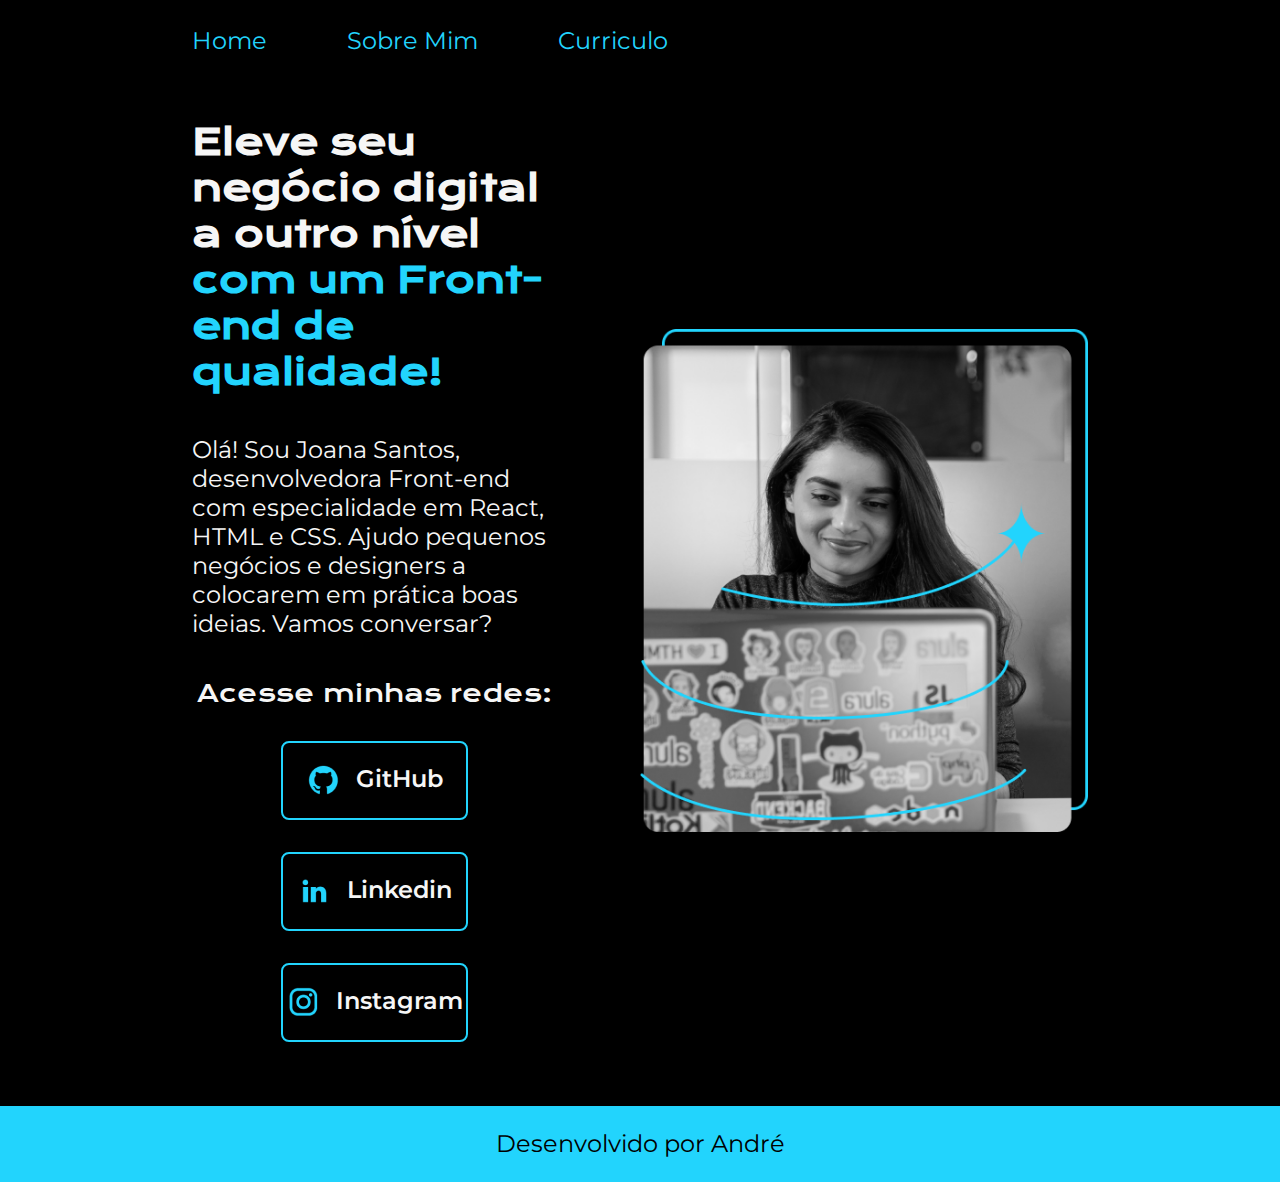
<file: index.html>
<!DOCTYPE html>
<html lang="pt=br">
<head>
    <meta charset="UTF-8">
    <meta name="viewport" content="width=device-width, initial-scale=1.0">
    <title>Curso Front</title>
    <link rel="stylesheet" href="./Styles/styles.css"> 
</head>
<body>
    <header class="cabecalho"> 
        <nav class="cabecalho__menu">
            <a class="cabecalho__menu__link" href="index.html"> Home </a>
            <a class="cabecalho__menu__link" href="sobremim.html"> Sobre Mim </a>
            <a class="cabecalho__menu__link" href="curriculo.html"> Curriculo </a>
        </nav>
    </header>
    <main class="apresentacao">
        <section class="apresentacao__conteudo"> 
            <h1 class="apresentacao__conteudo__titulo">Eleve seu negócio digital a outro nível<strong class="titulo-destaque"> com um Front-end de qualidade!</strong></h1>
            <p class="apresentacao__conteudo__paragrafo">Olá! Sou Joana Santos, desenvolvedora Front-end com especialidade em React, HTML e CSS. Ajudo pequenos negócios e designers a colocarem em prática boas ideias. Vamos conversar?</p>
            <div class = "apresentacao__links"> 
                <h2 class="apresentacao__links__subtitulo"> Acesse minhas redes: </h2>
                <a class="apresentacao__links__navegacao" href="https://github.com"> 
                    <img src="./Assets/github.png" alt="logo github"> 
                    GitHub
                </a>
                <a class="apresentacao__links__navegacao" href="https://linkedin.com">
                    <img src="./Assets/linkedin.png" alt="logo linkedin">
                    Linkedin
                </a>
                <a class="apresentacao__links__navegacao" href="https://instagram.com">
                    <img src="./Assets/instagram.png" alt="logo instagram">
                    Instagram
                </a>
            </div>
        </section>
        <img class= "apresentacao__imagem" src="./Assets/imagem.png" alt="foto joana">
    </main>
    <footer class="rodape">
        <p>Desenvolvido por André </p> 
    </footer>
</body>
</file>
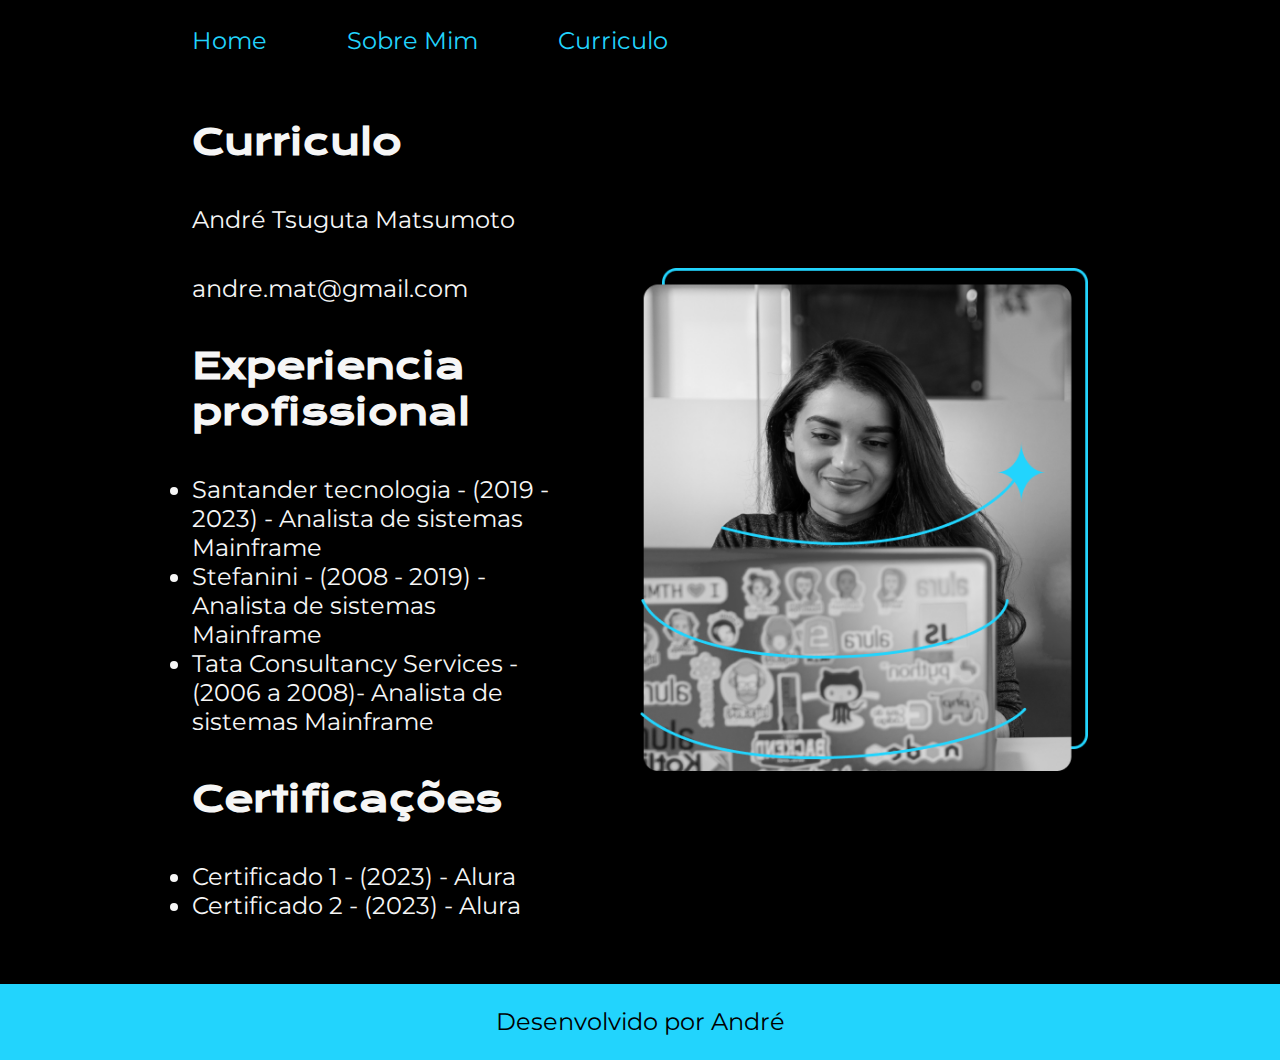
<file: curriculo.html>
<!DOCTYPE html>
<html lang="pt=br">
<head>
    <meta charset="UTF-8">
    <meta name="viewport" content="width=device-width, initial-scale=1.0">
    <title>Curriculo</title>
    <link rel="stylesheet" href="./Styles/styles.css"> 
</head>
<body>
    <header class="cabecalho"> 
        <nav class="cabecalho__menu">
            <a class="cabecalho__menu__link" href="index.html"> Home </a>
            <a class="cabecalho__menu__link" href="sobremim.html"> Sobre Mim </a>
            <a class="cabecalho__menu__link" href="curriculo.html"> Curriculo </a>
        </nav>
    </header>
    <main class="apresentacao">
        <section class="apresentacao__conteudo"> 
            <h1 class="apresentacao__conteudo__titulo"> Curriculo </h1>
            <p class="apresentacao__conteudo__paragrafo">André Tsuguta Matsumoto</p>
            <p class="apresentacao__conteudo__paragrafo">andre.mat@gmail.com</p>
            <h1 class="apresentacao__conteudo__titulo"> Experiencia profissional</h1>
            <ul class="apresentacao__conteudo__paragrafo">
                <li> Santander tecnologia - (2019 - 2023) - Analista de sistemas Mainframe</li>
                <li> Stefanini  - (2008 - 2019) - Analista de sistemas Mainframe</li>
                <li> Tata Consultancy Services - (2006 a 2008)- Analista de sistemas Mainframe</li>
            </ul>
            <h1 class="apresentacao__conteudo__titulo"> Certificações</h1>
            <ul class="apresentacao__conteudo__paragrafo">
                <li> Certificado 1 - (2023) - Alura</li>
                <li> Certificado 2 - (2023) - Alura</li>
            </ul>
        </section>
        <img class= "apresentacao__imagem" src="./Assets/imagem.png" alt="foto joana">
    </main>
    <footer class="rodape">
        <p>Desenvolvido por André </p> 
    </footer>
</body>
</html>
</file>
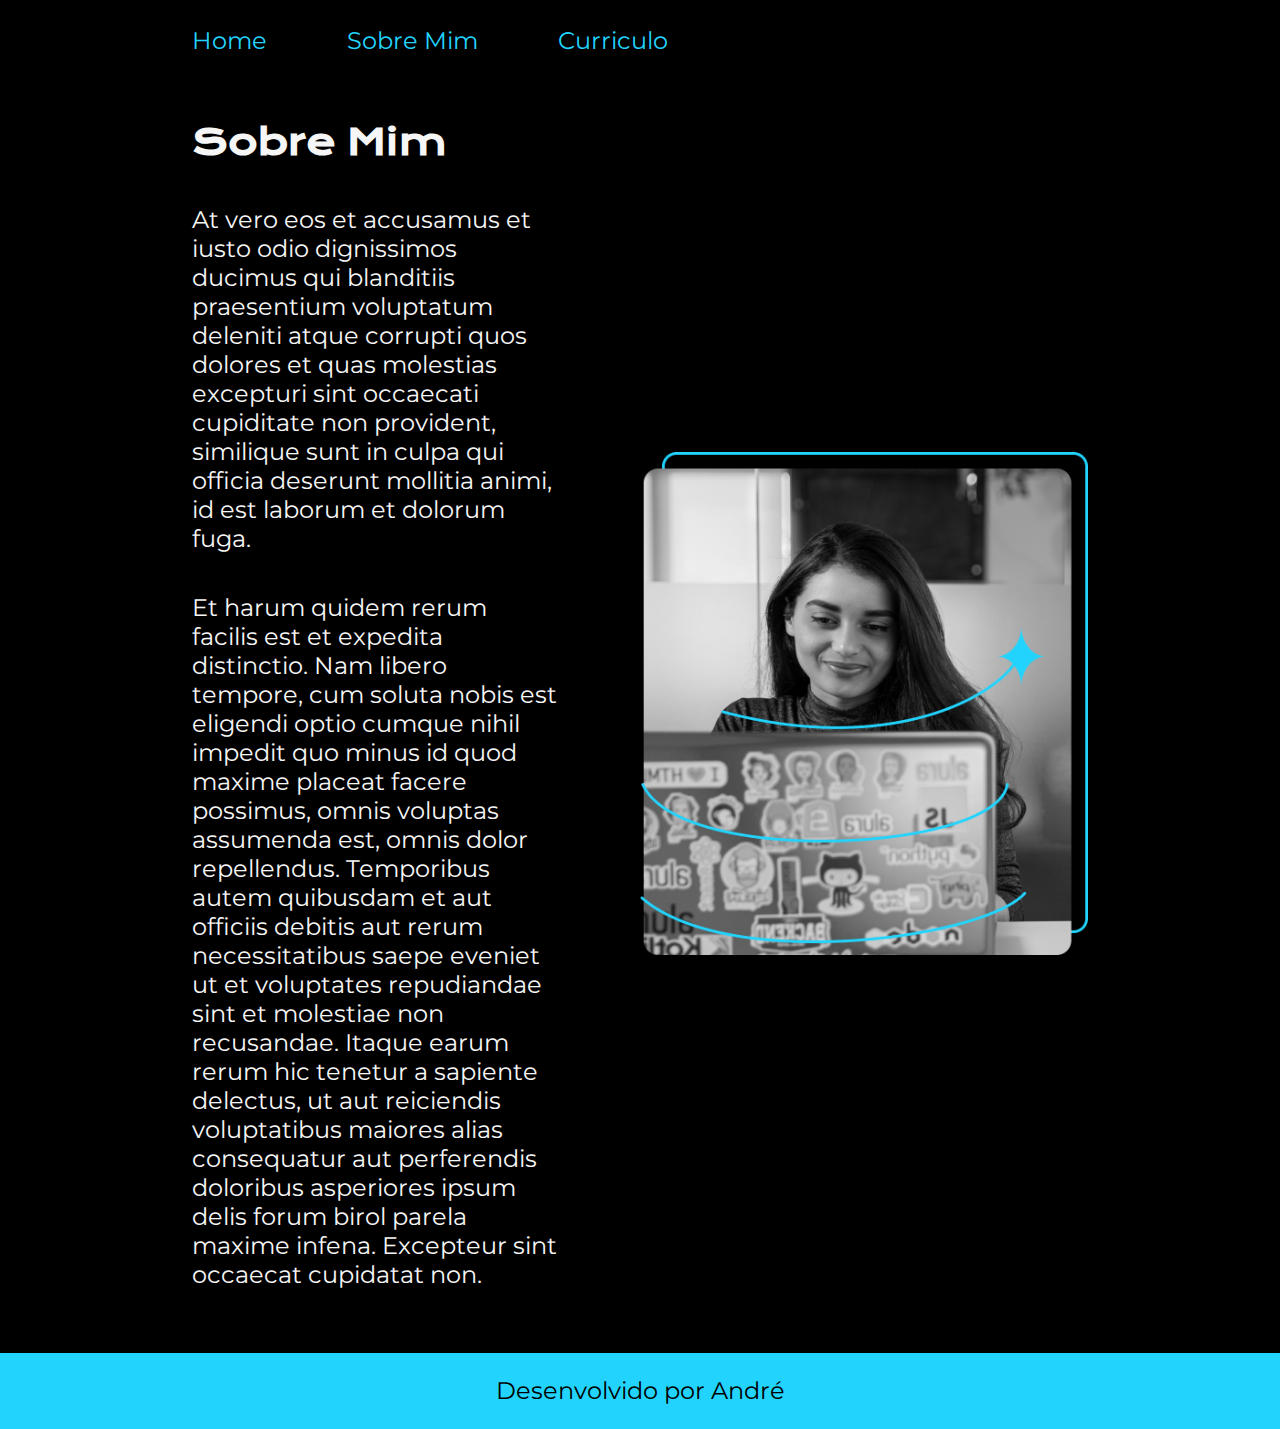
<file: sobremim.html>
<!DOCTYPE html>
<html lang="pt=br">
<head>
    <meta charset="UTF-8">
    <meta name="viewport" content="width=device-width, initial-scale=1.0">
    <title>Sobre Mim</title>
    <link rel="stylesheet" href="./Styles/styles.css"> 
</head>
<body>
    <header class="cabecalho"> 
        <nav class="cabecalho__menu">
            <a class="cabecalho__menu__link" href="index.html"> Home </a>
            <a class="cabecalho__menu__link" href="sobremim.html"> Sobre Mim </a>
            <a class="cabecalho__menu__link" href="curriculo.html"> Curriculo </a>
        </nav>
    </header>
    <main class="apresentacao">
        <section class="apresentacao__conteudo"> 
            <h1 class="apresentacao__conteudo__titulo"> Sobre Mim </h1>
            <p class="apresentacao__conteudo__paragrafo">At vero eos et accusamus et iusto odio dignissimos ducimus qui blanditiis praesentium voluptatum deleniti atque corrupti quos dolores et quas molestias excepturi sint occaecati cupiditate non provident, similique sunt in culpa qui officia deserunt mollitia animi, id est laborum et dolorum fuga.
            </p>
            <p class="apresentacao__conteudo__paragrafo">Et harum quidem rerum facilis est et expedita distinctio. Nam libero tempore, cum soluta nobis est eligendi optio cumque nihil impedit quo minus id quod maxime placeat facere possimus, omnis voluptas assumenda est, omnis dolor repellendus. Temporibus autem quibusdam et aut officiis debitis aut rerum necessitatibus saepe eveniet ut et voluptates repudiandae sint et molestiae non recusandae. Itaque earum rerum hic tenetur a sapiente delectus, ut aut reiciendis voluptatibus maiores alias consequatur aut perferendis doloribus asperiores ipsum delis forum birol parela maxime infena. Excepteur sint occaecat cupidatat non.
            </p>
        </section>
        <img class= "apresentacao__imagem" src="./Assets/imagem.png" alt="foto joana">
    </main>
    <footer class="rodape">
        <p>Desenvolvido por André </p> 
    </footer>
</body>
</file>
<file: Styles/styles.css>
@import url('https://fonts.googleapis.com/css2?family=Krona+One&family=Montserrat:wght@400;600&display=swap');

:root{
    --cor-primaria: #000000;
    --cor-secundaria: #F6F6F6;
    --cor-terciaria: #22D4FD;
    --cor-hover: #272727;
}
/* reset css */
*{
    margin: 0;
    padding: 0;
}
body{
    /* height: 100vh; */
    box-sizing: border-box;
    background-color: var(--cor-primaria);
    color:#F6F6F6;
}

.cabecalho{
    padding: 2% 0% 0% 15%;
}
.cabecalho__menu{
    display: flex;
    gap: 80px;
}
.cabecalho__menu__link{
    font-size: 1.5rem;
    font-family: 'Montserrat', sans-serif;
    color: var(--cor-terciaria);
    text-decoration: none;
}
.apresentacao{
    padding: 5% 15%;
    display: flex;
    align-items: center;
    justify-content: space-between;
    gap: 83px;
}
.apresentacao__conteudo{
    width: 50%;
    display: flex;
    flex-direction: column;
    gap: 40px;
}
.apresentacao__conteudo__titulo{
    font-family: 'Krona One', sans-serif;
    font-size: 2.25rem;
}
.titulo-destaque{
    color: var(--cor-terciaria);
}
.apresentacao__conteudo__paragrafo{
    font-family: 'Montserrat', sans-serif;
    font-size: 1.5rem;
}
.apresentacao__links{
    display: flex;
    flex-direction: column;
    justify-content: space-between;
    align-items: center;
    gap: 32px;
}
.apresentacao__links__subtitulo{
    font-family: 'Krona One', sans-serif;
    font-weight: 400;
    font-size: 1.5rem;
}
.apresentacao__links__navegacao{
   /* background-color: #22D4FD; */
    display: flex;
    justify-content: center;
    gap: 16px;
    width: 50%; 
    text-align: center;
    border-radius: 8px;
    border: 2px solid var(--cor-terciaria);
    font-size: 1.5rem;
    padding: 21.5px 0;
    text-decoration: none;
    color: var(--cor-secundaria);
    font-family: 'Montserrat', sans-serif;
    font-weight: 600;
}
.apresentacao__links__navegacao:hover{
    background-color: var(--cor-hover);
}
.apresentacao__imagem{
    width: 50%;
}
.rodape{
    background-color:var(--cor-terciaria);
    text-align: center;
    color: var(--cor-primaria);
    font-family: 'Montserrat', sans-serif;
    padding: 23.64px;
    font-size: 1.5rem;
}

@media (max-width: 1200px){

    .cabecalho{
        padding: 6%;
    }
    .cabecalho__menu{
        justify-content: center;
        gap: 13px;
    }
    .apresentacao{
        flex-direction: column-reverse;
        padding: 5%;
    }
    .apresentacao__conteudo{
        width: auto;
    }
    .apresentacao__conteudo__titulo{
        font-size: 2rem;
    }
}
</file>
